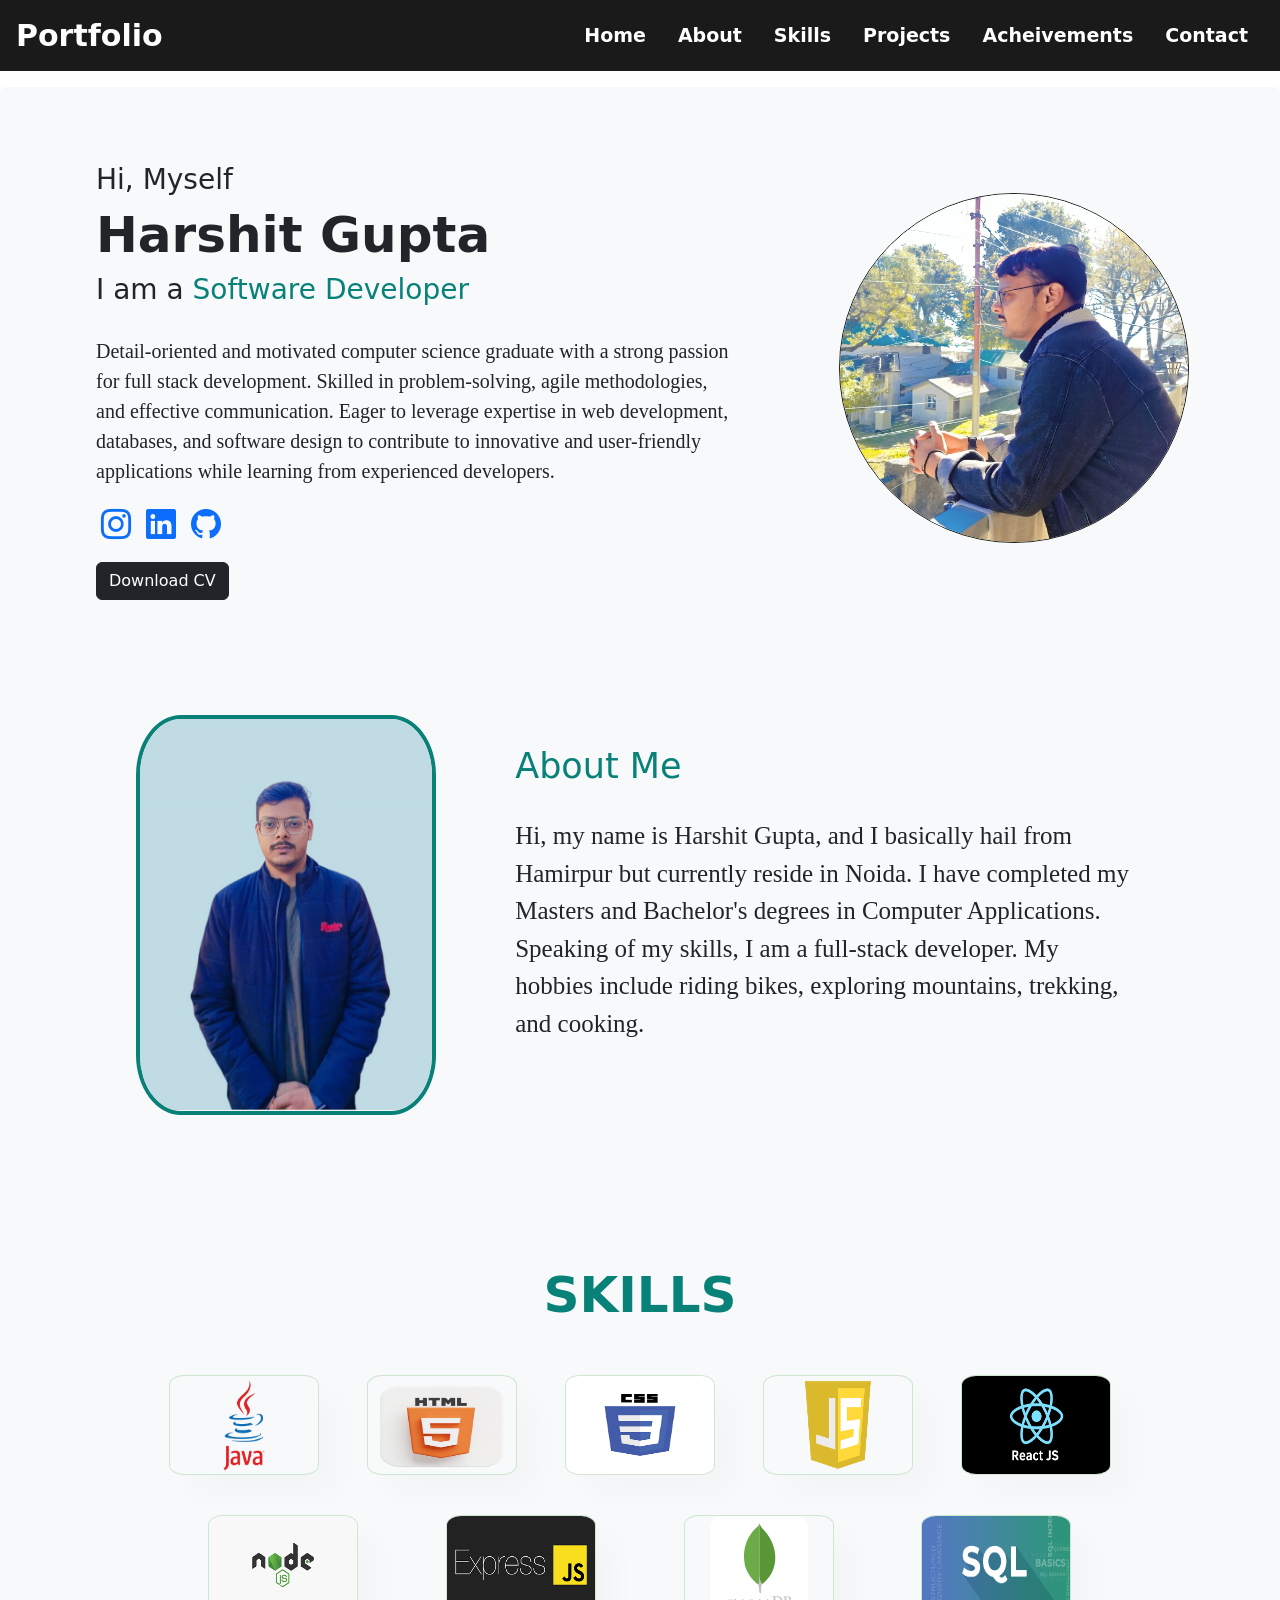
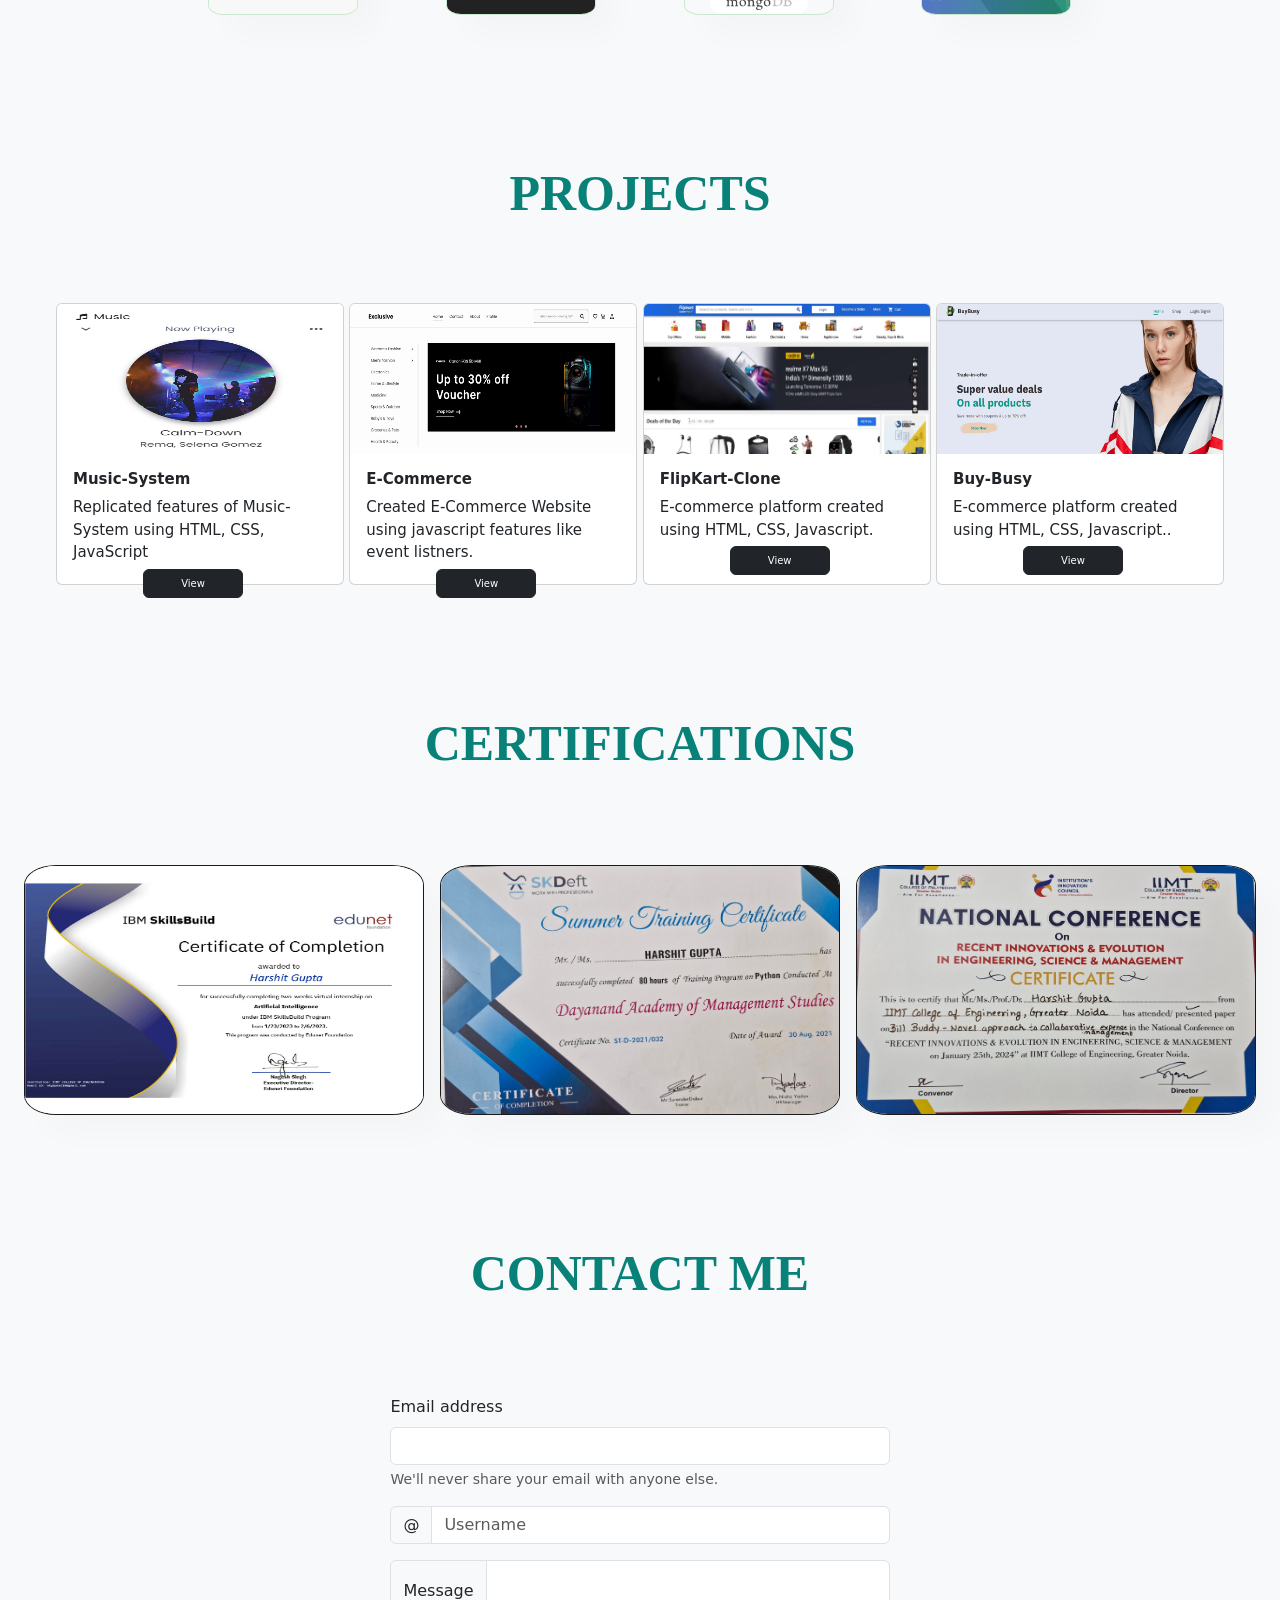
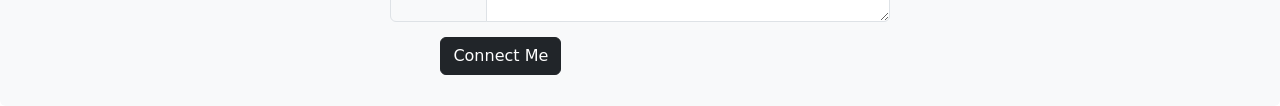
<file: index.html>
<html lang="en">
<head>
    <meta charset="UTF-8">
    <meta name="viewport" content="width=device-width, initial-scale=1.0">
    <link rel="stylesheet" href="style.css" type="text/css">
	<link rel="stylesheet" href="https://cdn.jsdelivr.net/npm/bootstrap-icons@1.11.3/font/bootstrap-icons.min.css">
	<link href="https://cdn.jsdelivr.net/npm/bootstrap@5.3.3/dist/css/bootstrap.min.css" rel="stylesheet" integrity="sha384-QWTKZyjpPEjISv5WaRU9OFeRpok6YctnYmDr5pNlyT2bRjXh0JMhjY6hW+ALEwIH" crossorigin="anonymous">
    <title>Portfolio</title>
</head>
<body>
    
    <section id="header">
		<nav id="navbar-example2" class="navbar  px-3 mb-3">
			<a class="navbar-brand " href="#">Portfolio</a>
			<ul class="nav nav-pills">
			  <li class="nav-item">
				<a class="nav-link " href="#scrollspyHeading1">Home</a>
			  </li>
			  <li class="nav-item">
				<a class="nav-link" href="#scrollspyHeading2">About</a>
			  </li>
			  <li class="nav-item">
				<a class="nav-link" href="#scrollspyHeading3">Skills</a>
			  </li>
			  <li class="nav-item">
				<a class="nav-link" href="#scrollspyHeading4">Projects</a>
			  </li>
			  <li class="nav-item">
				<a class="nav-link" href="#scrollspyHeading5">Acheivements</a>
			  </li>
			  <li class="nav-item">
				<a class="nav-link" href="#scrollspyHeading6">Contact</a>
			  </li>
			  
			</ul>
		  </nav>
		  <div data-bs-spy="scroll" data-bs-target="#navbar-example2" data-bs-root-margin="0px 0px -40%" data-bs-smooth-scroll="true" class="scrollspy-example bg-body-tertiary p-3 rounded-2" tabindex="0">
			<section id="scrollspyHeading1">
				<div class="about">
					<div id="about-detail">
						<h2>Hi, Myself</h2>
						<h1>Harshit Gupta</h1>
						<h2>I am a <span class="" id="typewriter">Full Stack Developer.</span> </h2>
						<p>Detail-oriented and motivated computer science graduate with a strong passion for full stack development.
							Skilled in problem-solving, agile methodologies, and effective communication. Eager to leverage expertise in
							web development, databases, and software design to contribute to innovative and user-friendly applications
							while learning from experienced developers.
							</p>

							<div class="social">
								
								<a href=""><i class="bi bi-instagram"></i></a>
								<a href="https://www.linkedin.com/in/harshit-gupta-69b672237/"><i class="bi bi-linkedin"></i></a>
								<a href="https://github.com/htgupta"><i class="bi bi-github"></i></a>
							</div>
							<a href="./Harshit_Resume.pdf" class="btn btn-dark" download="">Download CV</a>
					</div>
					<div id="about-img">
						<img src="./Main1.png" alt="">
					</div>
				</div>
			</section>

			<section id="scrollspyHeading2">
				<div id="photo">
					<img src="./Main.png" alt="">
				</div>
				<div id="intro">
					<h2>About Me</h2>
					<p>Hi, my name is Harshit Gupta, and I basically hail from Hamirpur but currently reside in Noida. I have completed my Masters and Bachelor's degrees in Computer Applications. Speaking of my skills, I am a full-stack developer. My hobbies include riding bikes, exploring mountains, trekking, and cooking.</p>
				</div>
			</section>

			<section id="scrollspyHeading3">

				<h2>SKILLS</h2>
				<div class="skills">
					<img src="./Java-Logo.png" alt="" class="logo">
					<img src="./htmlnew.webp" alt="" class="logo">
					<img src="./cssnew.png" alt="" class="logo">
					<img src="./javascript.png" alt="" class="logo">
					<img src="./images (1).png" alt="" class="logo">
					<img src="./nodenew.png" alt="" class="logo">
					<img src="./images (2).png" alt="" class="logo">
					<img src="./mongonew.svg" alt="" class="logo">
					<img src="./SQL-Tutorial.png" alt="" class="logo">

				</div>
			</section>

			<section id="scrollspyHeading4">
				<h1>PROJECTS</h1>
				<div id="projects">
					<div class="card" style="width: 18rem;">
						<img src="./Music-System.png" class="card-img-top" alt="...">
						<div class="card-body">
						  <h5 class="card-title">Music-System</h5>
						  <p class="card-text">Replicated features of Music-System using HTML, CSS, JavaScript</p>
						  <a href="https://music-system.netlify.app/p" class="btn btn-dark">View</a>
						</div>
					  </div>

					  <div class="card" style="width: 18rem;">
						<img src="./ecommerce.png" class="card-img-top" alt="...">
						<div class="card-body">
						  <h5 class="card-title">E-Commerce</h5>
						  <p class="card-text">Created E-Commerce Website using javascript features like event listners.</p>
						  <a href="https://github.com/htgupta/ecommerce" class="btn btn-dark">View</a>
						</div>
					  </div>

					  <div class="card" style="width: 18rem;">
						<img src="./FlipKart-Clone.png" class="card-img-top" alt="...">
						<div class="card-body">
						  <h5 class="card-title">FlipKart-Clone</h5>
						  <p class="card-text">E-commerce platform created using HTML, CSS, Javascript.</p>
						  <a href="https://www.linkedin.com/feed/update//urn:li:activity:7196270332578578432" class="btn btn-dark">View</a>
						</div>
					  </div>

					  <div class="card" style="width: 18rem;">
						<img src="./ecom.png" class="card-img-top" alt="...">
						<div class="card-body">
						  <h5 class="card-title">Buy-Busy</h5>
						  <p class="card-text">E-commerce platform created using HTML, CSS, Javascript..</p>
						  <a href="https://github.com/htgupta/Buy-Busy-E-commerce" class="btn btn-dark">View</a>
						</div>
					  </div>

				</div>
			</section>
			

			<section id="scrollspyHeading5">
				<h1>CERTIFICATIONS</h1>
				<div id="certificates">
					<img src="./IBM.png" alt="">
					<img src="./pythan certificate.png" alt="">
					<img src="./resarch paper certificate.png" alt="">
					


					


					
				</div>
			</section>

			<section id="scrollspyHeading6">

				<h1>CONTACT ME</h1>
				<div id="Contact">
					<form id="myForm">
						<div class="mb-3">
						  <label for="exampleInputEmail1" class="form-label">Email address</label>
						  <input type="email" class="form-control" id="exampleInputEmail1" aria-describedby="emailHelp">
						  <div id="emailHelp" class="form-text">We'll never share your email with anyone else.</div>
						</div>
						<div class="input-group mb-3">
						  <span class="input-group-text" id="basic-addon1">@</span>
						  <input type="text" class="form-control" placeholder="Username" aria-label="Username" aria-describedby="basic-addon1">
						</div>
						<div class="input-group">
						  <span class="input-group-text">Message</span>
						  <textarea class="form-control" aria-label="With textarea"></textarea>
						</div>
						<button type="button" id="submitButton" class="btn btn-dark">Connect Me</button>
					  </form>
				</div>
			</section>

		  </div>
	</section>

	
	<script src="./index.js"></script>

	

</body>
</html>
</file>
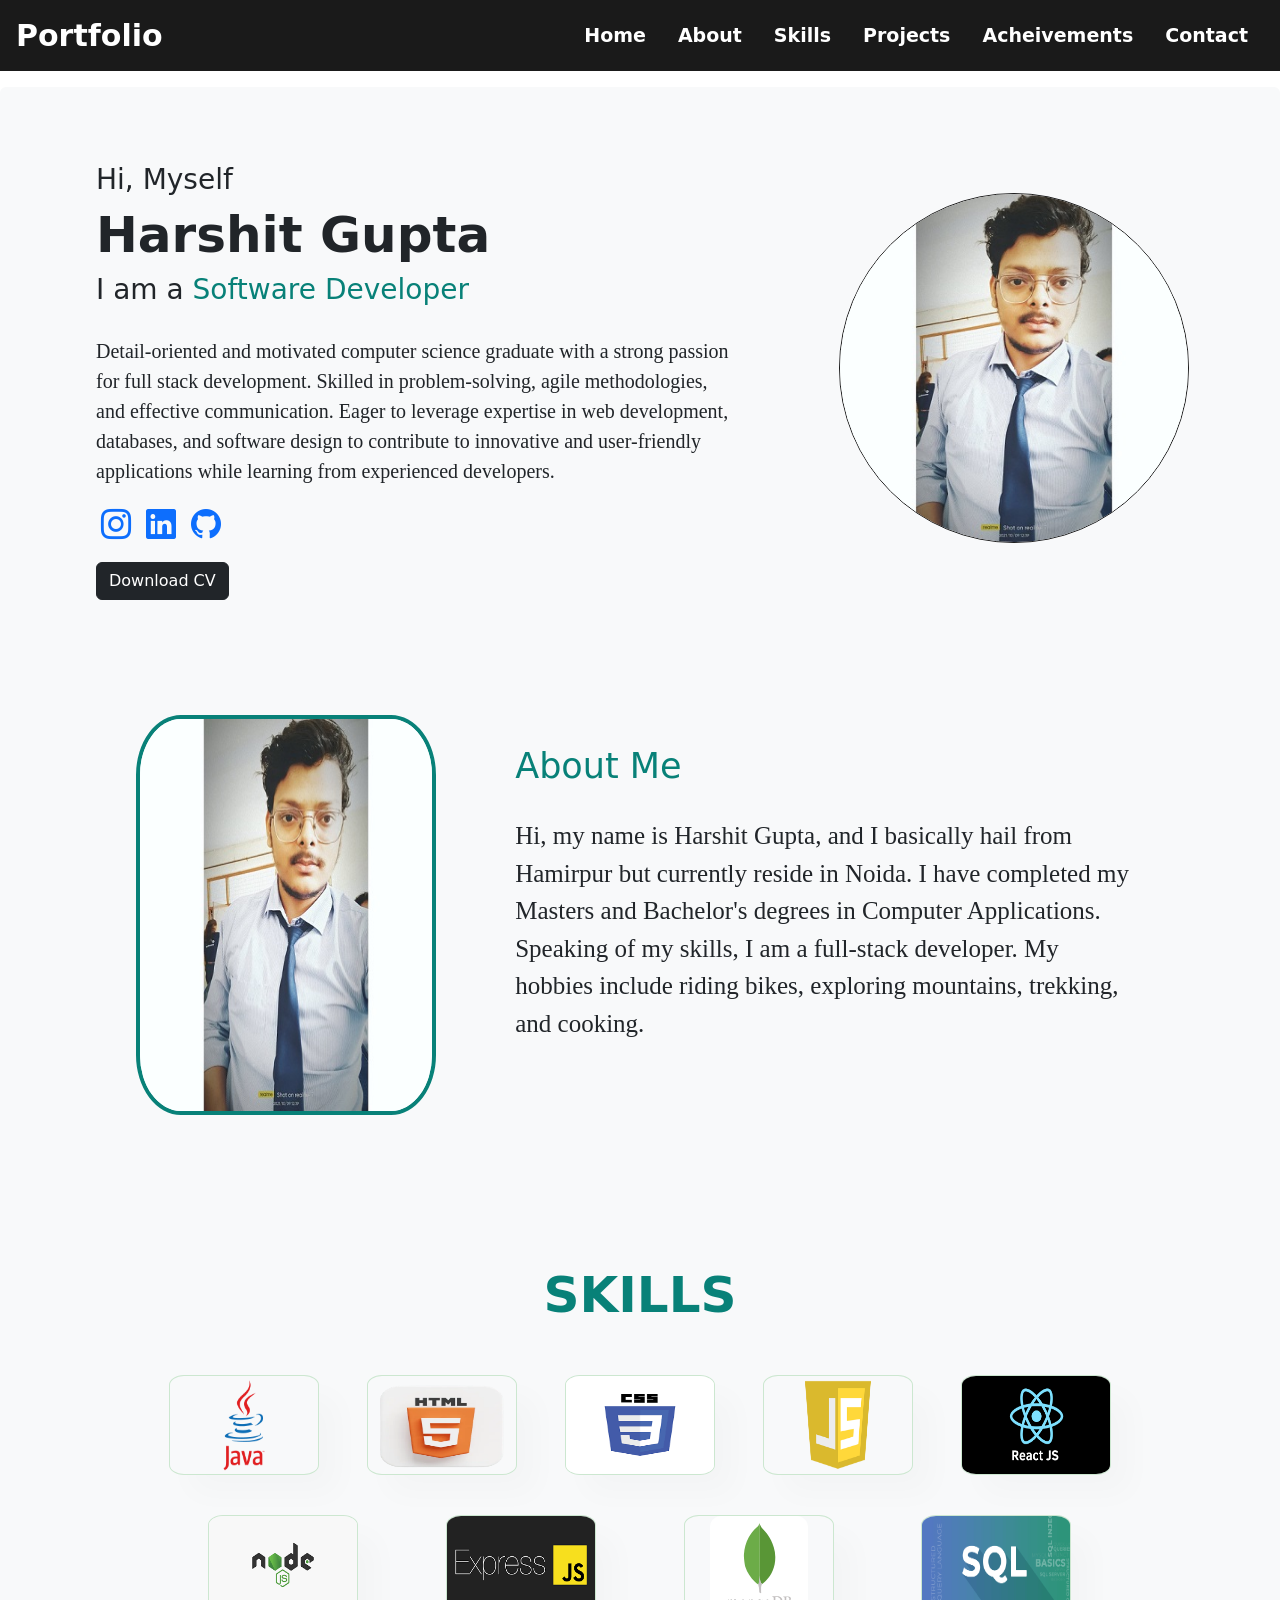
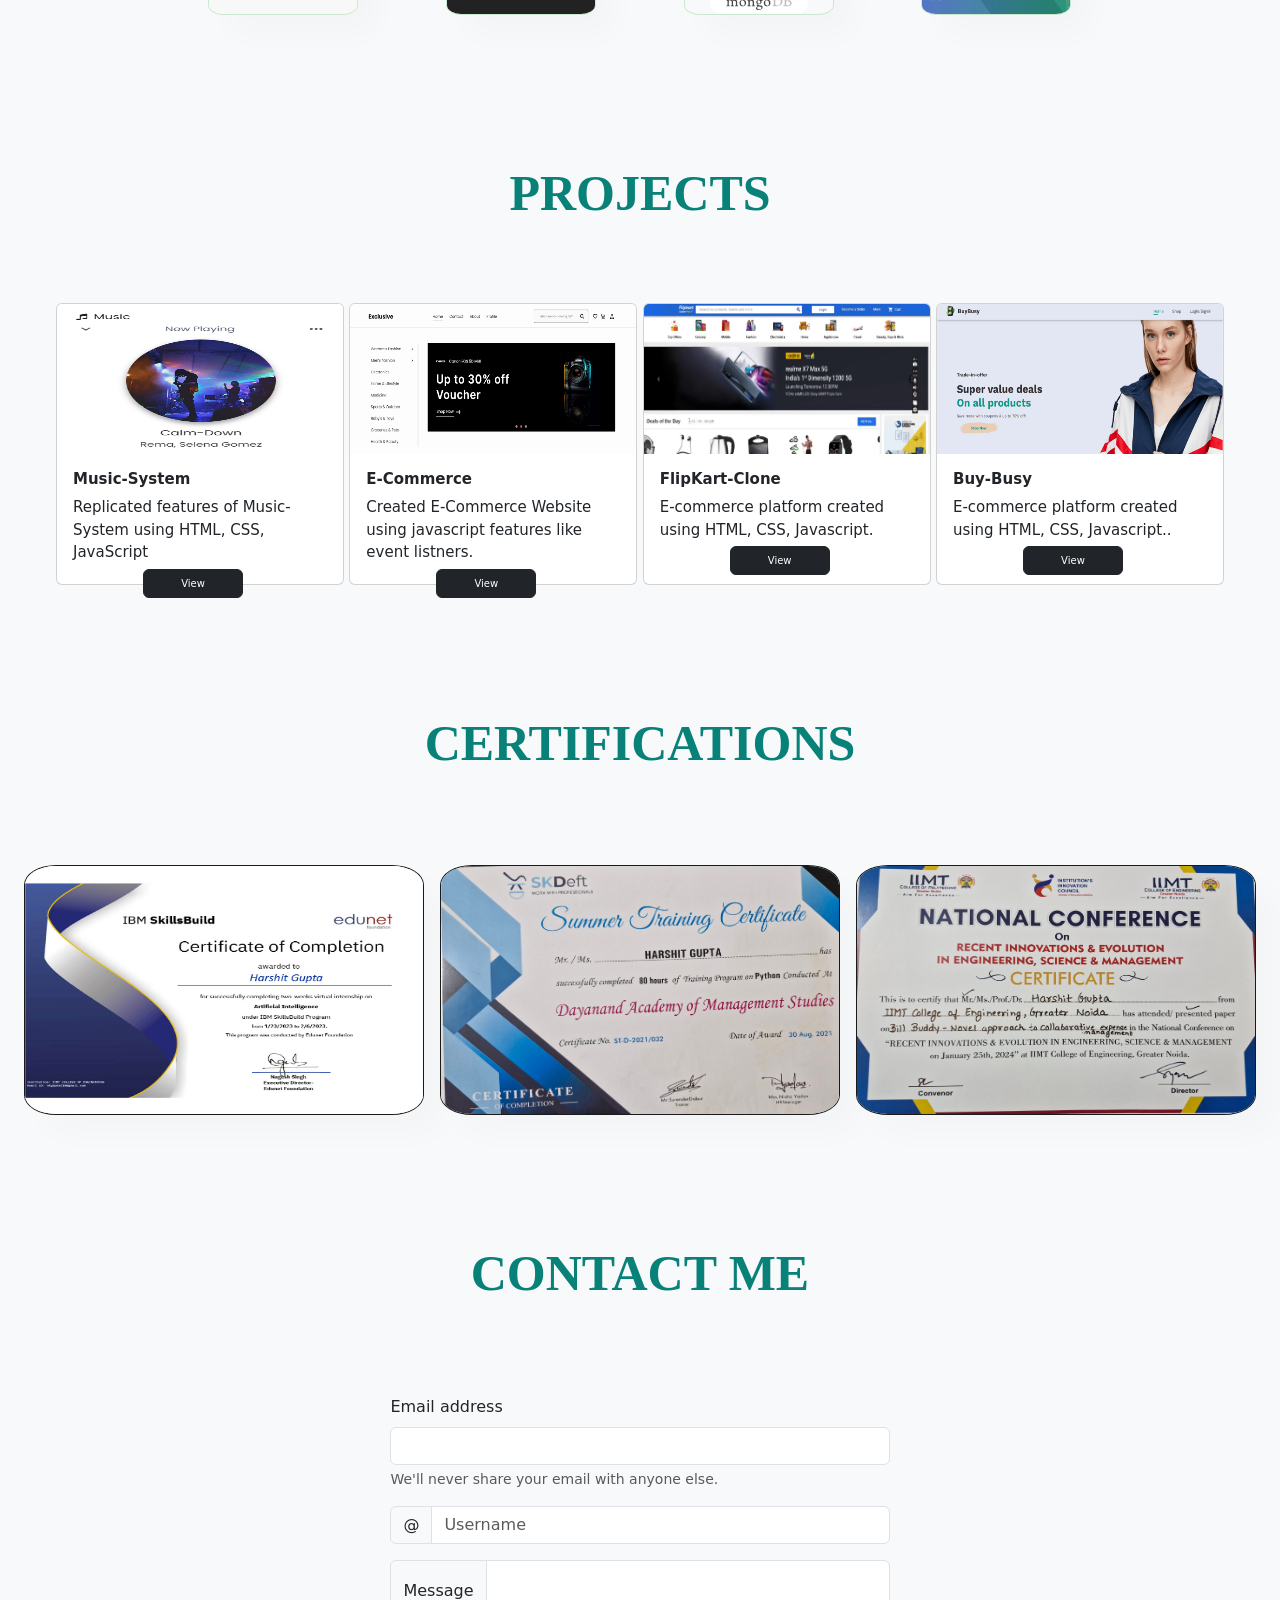
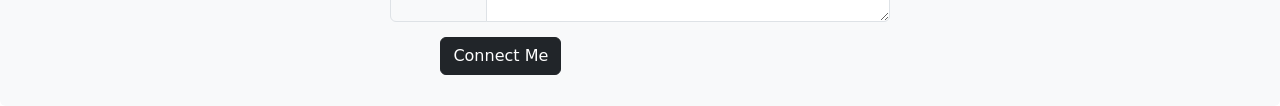
<file: Portfolio-main/index.html>
<html lang="en">
<head>
    <meta charset="UTF-8">
    <meta name="viewport" content="width=device-width, initial-scale=1.0">
    <link rel="stylesheet" href="style.css" type="text/css">
	<link rel="stylesheet" href="https://cdn.jsdelivr.net/npm/bootstrap-icons@1.11.3/font/bootstrap-icons.min.css">
	<link href="https://cdn.jsdelivr.net/npm/bootstrap@5.3.3/dist/css/bootstrap.min.css" rel="stylesheet" integrity="sha384-QWTKZyjpPEjISv5WaRU9OFeRpok6YctnYmDr5pNlyT2bRjXh0JMhjY6hW+ALEwIH" crossorigin="anonymous">
    <title>Document</title>
</head>
<body>
    
    <section id="header">
		<nav id="navbar-example2" class="navbar  px-3 mb-3">
			<a class="navbar-brand " href="#">Portfolio</a>
			<ul class="nav nav-pills">
			  <li class="nav-item">
				<a class="nav-link " href="#scrollspyHeading1">Home</a>
			  </li>
			  <li class="nav-item">
				<a class="nav-link" href="#scrollspyHeading2">About</a>
			  </li>
			  <li class="nav-item">
				<a class="nav-link" href="#scrollspyHeading3">Skills</a>
			  </li>
			  <li class="nav-item">
				<a class="nav-link" href="#scrollspyHeading4">Projects</a>
			  </li>
			  <li class="nav-item">
				<a class="nav-link" href="#scrollspyHeading5">Acheivements</a>
			  </li>
			  <li class="nav-item">
				<a class="nav-link" href="#scrollspyHeading6">Contact</a>
			  </li>
			  
			</ul>
		  </nav>
		  <div data-bs-spy="scroll" data-bs-target="#navbar-example2" data-bs-root-margin="0px 0px -40%" data-bs-smooth-scroll="true" class="scrollspy-example bg-body-tertiary p-3 rounded-2" tabindex="0">
			<section id="scrollspyHeading1">
				<div class="about">
					<div id="about-detail">
						<h2>Hi, Myself</h2>
						<h1>Harshit Gupta</h1>
						<h2>I am a <span class="" id="typewriter">Full Stack Developer.</span> </h2>
						<p>Detail-oriented and motivated computer science graduate with a strong passion for full stack development.
							Skilled in problem-solving, agile methodologies, and effective communication. Eager to leverage expertise in
							web development, databases, and software design to contribute to innovative and user-friendly applications
							while learning from experienced developers.
							</p>

							<div class="social">
								
								<a href=""><i class="bi bi-instagram"></i></a>
								<a href="https://www.linkedin.com/in/harshit-gupta-69b672237/"><i class="bi bi-linkedin"></i></a>
								<a href="https://github.com/htgupta"><i class="bi bi-github"></i></a>
							</div>
							<a href="./Harshit CV (1).pdf" class="btn btn-dark" download="">Download CV</a>
					</div>
					<div id="about-img">
						<img src="./pic2.jpg" alt="">
					</div>
				</div>
			</section>

			<section id="scrollspyHeading2">
				<div id="photo">
					<img src="./harshit.jpg" alt="">
				</div>
				<div id="intro">
					<h2>About Me</h2>
					<p>Hi, my name is Harshit Gupta, and I basically hail from Hamirpur but currently reside in Noida. I have completed my Masters and Bachelor's degrees in Computer Applications. Speaking of my skills, I am a full-stack developer. My hobbies include riding bikes, exploring mountains, trekking, and cooking.</p>
				</div>
			</section>

			<section id="scrollspyHeading3">

				<h2>SKILLS</h2>
				<div class="skills">
					<img src="./Java-Logo.png" alt="" class="logo">
					<img src="./htmlnew.webp" alt="" class="logo">
					<img src="./cssnew.png" alt="" class="logo">
					<img src="./javascript.png" alt="" class="logo">
					<img src="./images (1).png" alt="" class="logo">
					<img src="./nodenew.png" alt="" class="logo">
					<img src="./images (2).png" alt="" class="logo">
					<img src="./mongonew.svg" alt="" class="logo">
					<img src="./SQL-Tutorial.png" alt="" class="logo">

				</div>
			</section>

			<section id="scrollspyHeading4">
				<h1>PROJECTS</h1>
				<div id="projects">
					<div class="card" style="width: 18rem;">
						<img src="./Music-System.png" class="card-img-top" alt="...">
						<div class="card-body">
						  <h5 class="card-title">Music-System</h5>
						  <p class="card-text">Replicated features of Music-System using HTML, CSS, JavaScript</p>
						  <a href="https://music-system.netlify.app/p" class="btn btn-dark">View</a>
						</div>
					  </div>

					  <div class="card" style="width: 18rem;">
						<img src="./ecommerce.png" class="card-img-top" alt="...">
						<div class="card-body">
						  <h5 class="card-title">E-Commerce</h5>
						  <p class="card-text">Created E-Commerce Website using javascript features like event listners.</p>
						  <a href="https://github.com/htgupta/ecommerce" class="btn btn-dark">View</a>
						</div>
					  </div>

					  <div class="card" style="width: 18rem;">
						<img src="./FlipKart-Clone.png" class="card-img-top" alt="...">
						<div class="card-body">
						  <h5 class="card-title">FlipKart-Clone</h5>
						  <p class="card-text">E-commerce platform created using HTML, CSS, Javascript.</p>
						  <a href="https://www.linkedin.com/feed/update//urn:li:activity:7196270332578578432" class="btn btn-dark">View</a>
						</div>
					  </div>

					  <div class="card" style="width: 18rem;">
						<img src="./ecom.png" class="card-img-top" alt="...">
						<div class="card-body">
						  <h5 class="card-title">Buy-Busy</h5>
						  <p class="card-text">E-commerce platform created using HTML, CSS, Javascript..</p>
						  <a href="https://github.com/htgupta/Buy-Busy-E-commerce" class="btn btn-dark">View</a>
						</div>
					  </div>

				</div>
			</section>
			

			<section id="scrollspyHeading5">
				<h1>CERTIFICATIONS</h1>
				<div id="certificates">
					<img src="./IBM.png" alt="">
					<img src="./pythan certificate.png" alt="">
					<img src="./resarch paper certificate.png" alt="">
					


					


					
				</div>
			</section>

			<section id="scrollspyHeading6">

				<h1>CONTACT ME</h1>
				<div id="Contact">
					<form id="myForm">
						<div class="mb-3">
						  <label for="exampleInputEmail1" class="form-label">Email address</label>
						  <input type="email" class="form-control" id="exampleInputEmail1" aria-describedby="emailHelp">
						  <div id="emailHelp" class="form-text">We'll never share your email with anyone else.</div>
						</div>
						<div class="input-group mb-3">
						  <span class="input-group-text" id="basic-addon1">@</span>
						  <input type="text" class="form-control" placeholder="Username" aria-label="Username" aria-describedby="basic-addon1">
						</div>
						<div class="input-group">
						  <span class="input-group-text">Message</span>
						  <textarea class="form-control" aria-label="With textarea"></textarea>
						</div>
						<button type="button" id="submitButton" class="btn btn-dark">Connect Me</button>
					  </form>
				</div>
			</section>

		  </div>
	</section>

	
	<script src="./index.js"></script>

	

</body>
</html>
</file>
<file: style.css>
#header .navbar-brand{
    font-weight: 700;
    font-size: 30px;
    color: #fff;
}

#header .nav-link{
    font-size: 19px;
    color: #fff;
    font-weight: 600;
}

#header .nav-link:hover{
    font-size: 20px;
    color: #088178;
    font-weight: 600;
}


#header .navbar{
    background-color: #1a1a1a;
    
    
}

#navbar-example2{
    margin-bottom: 0rem;
}

.about{
    display: flex;
    justify-content: center;
}
#about-detail{
   justify-content: center;
   align-items: center;
    padding: 60px 30px;
    width: 60%;
}

#about-detail h2{
    font-size: 28px;
    margin-left: 50px;
}
#about-detail h1{
    font-size: 50px;
    font-weight: 600;
    margin-left: 50px;
    
}

.auto-type{
    font-size: 28px;
    color: #088178;
}

span{
    position: relative;
}



#about-detail p,#intro p{
    font-size: 20px;
    margin-top: 30px;
    font-family: cursive;
    
    margin-left: 50px;
    

}



#about-detail span{
    font-size: 28px;
   
}

.social{
    justify-content: space-between;
    margin-left: 50px;
}

.social i{
    font-size: 30px;
    padding: 0px 5px;
    
}

.btn{
    margin: 15px 50px;
}

#about-img{
    text-align: center;
    width: 40%;

}

#about-img img{
   margin: auto;
    border-radius: 50%;
    height: 350px;
    width: 350px;
    margin: 90px 0px;
    border: 1px solid #1a1a1a;
   
    
}

#scrollspyHeading2{
    display: flex;
    margin-top: 40px;
}

#photo{
    width: 40%;
}

#photo img{
    margin: auto;
    width: 300px;
    margin-left: 120px;
    height: 400px;
    border: 4px solid #088178;
    border-radius: 15%;
}

#intro h2{
    font-size: 35px;
    color: #088178;
}

#intro p{
    margin-left: 0px;
    font-size: 25px;
}

#intro{
    width: 50%;
    padding-top: 30px;
    justify-content: center;
    
}

.skills .logo{
    height: 100px;
    width: 150px;
    border: 1px solid #cce7d0;
    margin: 20px 20px;
    border-radius: 10%;
    cursor: pointer;
    box-shadow: 20px 20px 30px rgba(0,0,0,0.02);
   
    transition: 0.2s ease;
}

.skills .logo:hover{
    box-shadow: 20px 20px 30px rgba(24, 23, 23, 0.06);
    height: 110px;
    width: 160px;
}

.skills{
    display: flex;
    flex-wrap: wrap;
    justify-content: space-evenly;
    margin: auto;
    margin-top: 30px;
    width: 80%;
}

#scrollspyHeading3{
    margin-top: 150px;
}

#scrollspyHeading3 h2{
    text-align: center;
    font-size: 50px;
    font-weight: 700;
    color: #088178;
}


#scrollspyHeading4 h1,#scrollspyHeading5 h1{
    text-align: center;
    font-size: 50px;
    font-weight: 700;
    font-family: 'bootstrap-icons';
    color: #088178;
    margin-top: 120px;
}

.card{
    margin-top: 80px;
    height: 300px;
}


.card img{
    height: 150px;
}


.card .card-body{
    height: 130px;
}

.card .card-title{
    font-size: 15px;
    font-weight: 700;
}

.card .card-text{
    font-size: 15px;
    margin-bottom: 0px;
}

.card .btn{
    margin-top: 5px;
    font-size: 10px;
    width: 100px;
    text-align: center;
    margin-left: 70px;
}


#projects{
    display: flex;
    flex-wrap: wrap;justify-content: space-between;
    padding-left: 40px;
    padding-right: 40px;
}
#certificates
{
    margin-top: 50px;
    display: flex;
    flex-wrap: wrap;
    justify-content: space-around;
}

#certificates img{
    width: 400px;
    height: 250px;
   
    border: 1px solid #1a1a1a;
    border-radius: 8%;
    margin-top: 50px;
    cursor: pointer;
    box-shadow: 20px 20px 30px rgba(0,0,0,0.02);
   
    transition: 0.2s ease;
}

#certificates img:hover{
    box-shadow: 20px 20px 30px rgba(24, 23, 23, 0.06);
    height: 260px;
    width: 420px;
}


#scrollspyHeading6 h1{
    text-align: center;
    font-size: 50px;
    font-weight: 700;
    font-family: 'bootstrap-icons';
    color: #088178;
    margin-top: 120px; 
}

#typewriter{
    color: #088178;
}

form{
    width: 40%;
    margin: auto;
}

#Contact{
    margin-top: 100px;
}

#buto{
    text-align: center;
}

#buto button{
    width: 150px;
}

@media only screen and (min-width: 600px) and (max-width: 800px){
    
    #about-img img{
        width: 250px;
        height: 250px;

    }
    #about-detail h2{
        font-size: 20px;
        margin-left: 50px;
    }
    #about-detail h1{
        font-size: 35px;
        font-weight: 600;
        margin-left: 50px;
        
    }
    
    .auto-type{
        font-size: 28px;
        color: #088178;
    }
    
  
    
    
    #about-detail p{
        font-size: 15px;
        margin-top: 30px;
        font-family: cursive;
        
        margin-left: 50px;
        
    
    }
    
    
    
    #about-detail span{
        font-size: 28px;
       
    }

    #photo img{
       
        width: 200px;
      margin: auto;
      
        height: 300px;
        border: 4px solid #088178;
        border-radius: 15%;
    }
    
    #intro h2{
        font-size: 25px;
        color: #088178;
    }
    
    #intro p{
       
        font-size: 18px;
    }

    #intro{
        width: 100%;
        padding: 20px 20px ;
    }

    #project{
        display: flex;
        flex-direction: column;
       padding: 40px 40px ;
       justify-content: center;
    }

    
    }

    
@media only screen and (max-width: 599px){


    #about-img img{
        width: 300px;
        border-radius: 0%;
        height: 260px;
    }

    #about-img{
        width: 80%;
        margin: auto;
    }
    #about-detail h2{
        font-size: 20px;
        margin-left: 50px;
    }
    #about-detail h1{
        font-size: 35px;
        font-weight: 600;
        margin-left: 50px;
        
    }
    
    .auto-type{
        font-size: 28px;
        color: #088178;
    }
    
  
    
    
    #about-detail p{
        font-size: 15px;
        margin-top: 30px;
        font-family: cursive;
        
        margin-left: 50px;
        
    
    }
    
    
    
    #about-detail {
        width: 80%;
        margin: auto;
    }
    
    

    #about{
        display: block;
    }
    
    #scrollspyHeading2{
        display: block;
    }

    #intro{
        width: 80%;
    margin: auto;
    padding-top: 30px;
    }

    #photo{
        width: 80%;
        margin: auto;
    }

    #photo img{
        margin: auto;
    }
}
</file>
<file: Portfolio-main/style.css>
#header .navbar-brand{
    font-weight: 700;
    font-size: 30px;
    color: #fff;
}

#header .nav-link{
    font-size: 19px;
    color: #fff;
    font-weight: 600;
}

#header .nav-link:hover{
    font-size: 20px;
    color: #088178;
    font-weight: 600;
}


#header .navbar{
    background-color: #1a1a1a;
    
    
}

#navbar-example2{
    margin-bottom: 0rem;
}

.about{
    display: flex;
    justify-content: center;
}
#about-detail{
   justify-content: center;
   align-items: center;
    padding: 60px 30px;
    width: 60%;
}

#about-detail h2{
    font-size: 28px;
    margin-left: 50px;
}
#about-detail h1{
    font-size: 50px;
    font-weight: 600;
    margin-left: 50px;
    
}

.auto-type{
    font-size: 28px;
    color: #088178;
}

span{
    position: relative;
}



#about-detail p,#intro p{
    font-size: 20px;
    margin-top: 30px;
    font-family: cursive;
    
    margin-left: 50px;
    

}



#about-detail span{
    font-size: 28px;
   
}

.social{
    justify-content: space-between;
    margin-left: 50px;
}

.social i{
    font-size: 30px;
    padding: 0px 5px;
    
}

.btn{
    margin: 15px 50px;
}

#about-img{
    text-align: center;
    width: 40%;

}

#about-img img{
   margin: auto;
    border-radius: 50%;
    height: 350px;
    width: 350px;
    margin: 90px 0px;
    border: 1px solid #1a1a1a;
   
    
}

#scrollspyHeading2{
    display: flex;
    margin-top: 40px;
}

#photo{
    width: 40%;
}

#photo img{
    margin: auto;
    width: 300px;
    margin-left: 120px;
    height: 400px;
    border: 4px solid #088178;
    border-radius: 15%;
}

#intro h2{
    font-size: 35px;
    color: #088178;
}

#intro p{
    margin-left: 0px;
    font-size: 25px;
}

#intro{
    width: 50%;
    padding-top: 30px;
    justify-content: center;
    
}

.skills .logo{
    height: 100px;
    width: 150px;
    border: 1px solid #cce7d0;
    margin: 20px 20px;
    border-radius: 10%;
    cursor: pointer;
    box-shadow: 20px 20px 30px rgba(0,0,0,0.02);
   
    transition: 0.2s ease;
}

.skills .logo:hover{
    box-shadow: 20px 20px 30px rgba(24, 23, 23, 0.06);
    height: 110px;
    width: 160px;
}

.skills{
    display: flex;
    flex-wrap: wrap;
    justify-content: space-evenly;
    margin: auto;
    margin-top: 30px;
    width: 80%;
}

#scrollspyHeading3{
    margin-top: 150px;
}

#scrollspyHeading3 h2{
    text-align: center;
    font-size: 50px;
    font-weight: 700;
    color: #088178;
}


#scrollspyHeading4 h1,#scrollspyHeading5 h1{
    text-align: center;
    font-size: 50px;
    font-weight: 700;
    font-family: 'bootstrap-icons';
    color: #088178;
    margin-top: 120px;
}

.card{
    margin-top: 80px;
    height: 300px;
}


.card img{
    height: 150px;
}


.card .card-body{
    height: 130px;
}

.card .card-title{
    font-size: 15px;
    font-weight: 700;
}

.card .card-text{
    font-size: 15px;
    margin-bottom: 0px;
}

.card .btn{
    margin-top: 5px;
    font-size: 10px;
    width: 100px;
    text-align: center;
    margin-left: 70px;
}


#projects{
    display: flex;
    flex-wrap: wrap;justify-content: space-between;
    padding-left: 40px;
    padding-right: 40px;
}
#certificates
{
    margin-top: 50px;
    display: flex;
    flex-wrap: wrap;
    justify-content: space-around;
}

#certificates img{
    width: 400px;
    height: 250px;
   
    border: 1px solid #1a1a1a;
    border-radius: 8%;
    margin-top: 50px;
    cursor: pointer;
    box-shadow: 20px 20px 30px rgba(0,0,0,0.02);
   
    transition: 0.2s ease;
}

#certificates img:hover{
    box-shadow: 20px 20px 30px rgba(24, 23, 23, 0.06);
    height: 260px;
    width: 420px;
}


#scrollspyHeading6 h1{
    text-align: center;
    font-size: 50px;
    font-weight: 700;
    font-family: 'bootstrap-icons';
    color: #088178;
    margin-top: 120px; 
}

#typewriter{
    color: #088178;
}

form{
    width: 40%;
    margin: auto;
}

#Contact{
    margin-top: 100px;
}

#buto{
    text-align: center;
}

#buto button{
    width: 150px;
}

@media only screen and (min-width: 600px) and (max-width: 800px){
    
    #about-img img{
        width: 250px;
        height: 250px;

    }
    #about-detail h2{
        font-size: 20px;
        margin-left: 50px;
    }
    #about-detail h1{
        font-size: 35px;
        font-weight: 600;
        margin-left: 50px;
        
    }
    
    .auto-type{
        font-size: 28px;
        color: #088178;
    }
    
  
    
    
    #about-detail p{
        font-size: 15px;
        margin-top: 30px;
        font-family: cursive;
        
        margin-left: 50px;
        
    
    }
    
    
    
    #about-detail span{
        font-size: 28px;
       
    }

    #photo img{
       
        width: 200px;
      margin: auto;
      
        height: 300px;
        border: 4px solid #088178;
        border-radius: 15%;
    }
    
    #intro h2{
        font-size: 25px;
        color: #088178;
    }
    
    #intro p{
       
        font-size: 18px;
    }

    #intro{
        width: 100%;
        padding: 20px 20px ;
    }

    #project{
        display: flex;
        flex-direction: column;
       padding: 40px 40px ;
       justify-content: center;
    }

    
    }

    
@media only screen and (max-width: 599px){


    #about-img img{
        width: 300px;
        border-radius: 0%;
        height: 260px;
    }

    #about-img{
        width: 80%;
        margin: auto;
    }
    #about-detail h2{
        font-size: 20px;
        margin-left: 50px;
    }
    #about-detail h1{
        font-size: 35px;
        font-weight: 600;
        margin-left: 50px;
        
    }
    
    .auto-type{
        font-size: 28px;
        color: #088178;
    }
    
  
    
    
    #about-detail p{
        font-size: 15px;
        margin-top: 30px;
        font-family: cursive;
        
        margin-left: 50px;
        
    
    }
    
    
    
    #about-detail {
        width: 80%;
        margin: auto;
    }
    
    

    #about{
        display: block;
    }
    
    #scrollspyHeading2{
        display: block;
    }

    #intro{
        width: 80%;
    margin: auto;
    padding-top: 30px;
    }

    #photo{
        width: 80%;
        margin: auto;
    }

    #photo img{
        margin: auto;
    }
}
</file>
